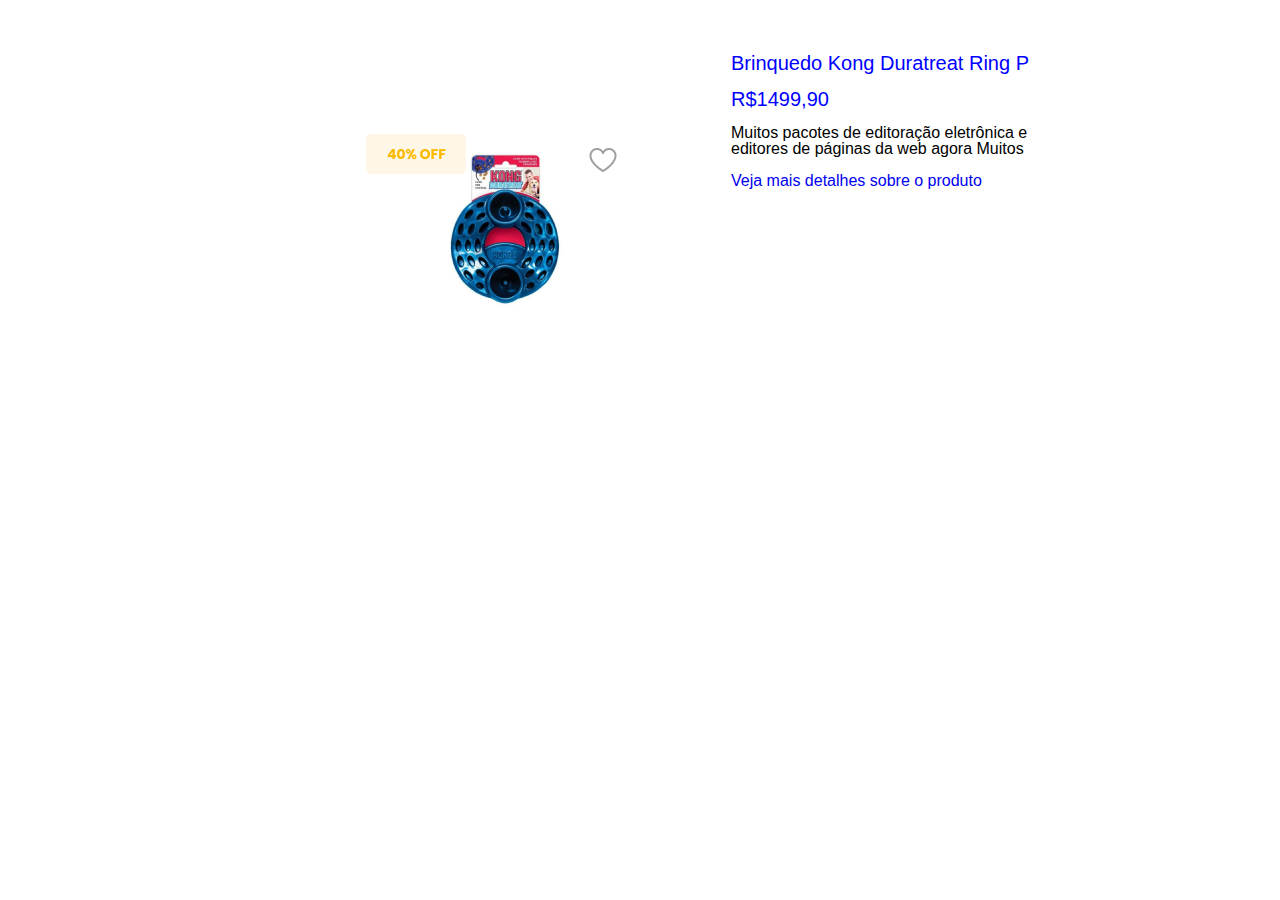
<file: desafio/modal.html>
<!DOCTYPE html>
<html lang="en">
<head>
    <meta charset="UTF-8">
    <meta http-equiv="X-UA-Compatible" content="IE=edge">
    <meta name="viewport" content="width=device-width, initial-scale=1.0">
    <title>Destaque de imagem</title>
    <link href="https: //fonts.googleapis.com/css2? family= Poppins:wght@600;800 & display=swap" rel="stylesheet">

    <link rel="stylesheet" href="style/modal.css">
    
    <link rel="stylesheet" href="style/reset.css">
</head>
<body>
    
            <div class="modal">
                 <div class="modal-img">
                  <img    src="img\kong.png" alt=" cão deitado com uma bolinha de tenis na boca ">
                    <div class="modal-linha">
                        <h2 style="font-size: 20px; color:blue; font-family: Poppins, sans-serif;">Brinquedo Kong Duratreat Ring P</h2><br>
                        <p style="font-size: 20px; color:blue; font-family: Poppins, sans-serif;">R$1499,90</p><br>
                        <p style="font-family: Poppins, sans-serif;">Muitos pacotes de editoração eletrônica e</p>
                        <p style="font-family: Poppins, sans-serif;">editores de páginas da web agora Muitos</p><br>
                        <a href="#" style="font-family: Poppins, sans-serif;">Veja mais detalhes sobre o produto</a>
                        
                       
                        </div>
                       
                     </div>
                </div>
</body>
</html>
</file>
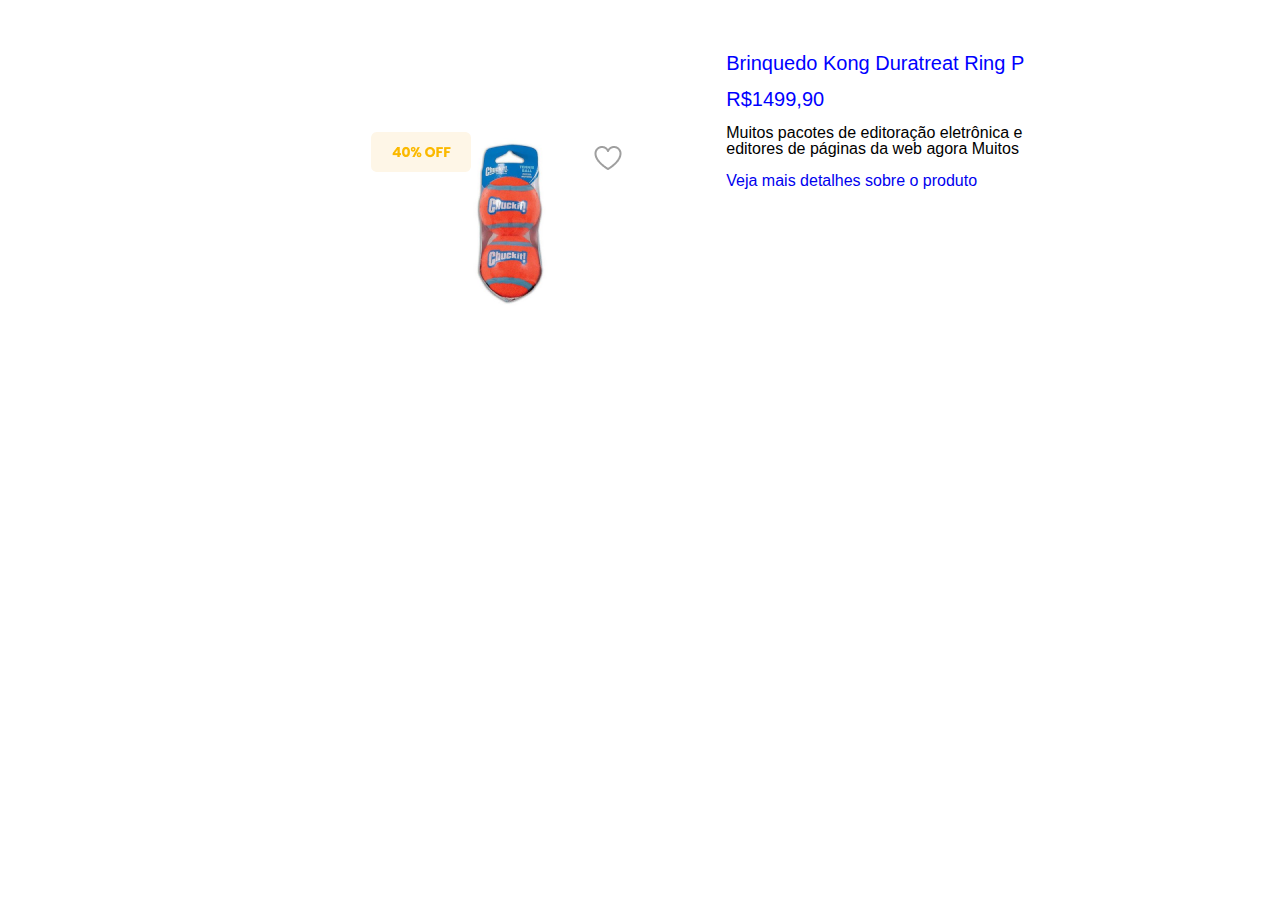
<file: desafio/modal2.html>
<!DOCTYPE html>
<html lang="en">

    <head>
        <meta charset="UTF-8">
        <meta http-equiv="X-UA-Compatible" content="IE=edge">
        <meta name="viewport" content="width=device-width, initial-scale=1.0">
        <title>Destaque de imagem</title>

        <link rel="stylesheet" href="style/modal.css">

        <link rel="stylesheet" href="style/reset.css">
    </head>

    <body>      
        <div class="modal">
            <div class="modal-img">
                <img src="img\bolinha.png " alt="cão com um graveto na boca ">
                <div class="modal-linha">
                    <h2 style="font-size: 20px; color:blue; font-family: Poppins, sans-serif;">Brinquedo Kong Duratreat Ring P</h2><br>
                    <p style="font-size: 20px; color:blue; font-family: Poppins, sans-serif;">R$1499,90</p><br>
                    <p style="font-family: Poppins, sans-serif;">Muitos pacotes de editoração eletrônica e</p>
                    <p style="font-family: Poppins, sans-serif;">editores de páginas da web agora Muitos</p><br>
                    <a href="#" style="font-family: Poppins, sans-serif;">Veja mais detalhes sobre o produto</a>
                </div>
            </div>
        </div>






        </div>
    </body>

</html>
</file>
<file: desafio/style/modal.css>
.modal{
    display: flex;
    flex-direction: column;
    
    
}

.modal-img{
    padding-top: 5%;
    padding-bottom: 5%;
    margin-top: 5%;
    display: flex;
    justify-content: space-around;
    background-color:white;
    margin-left: 25%;
    max-width: 750px;
    max-height: 350px;

}
.modal-linha{
display: flex;
margin-top: -10%;
flex-direction: column;
}


a{
    margin-top: -5%;
    text-decoration: none;
}
.btn-fechar{
    width: 5px;
    height: 5px;
    display: flex;
    background-color: white;
    border: none;
    cursor: pointer;
  
}
.janela-modal {

    position: absolute;
    top: 0%;
    left: 0px;
    width: 100vw;
    height: 100vw;
    background-color: rgba(0, 0, 0, .5);

}
</file>
